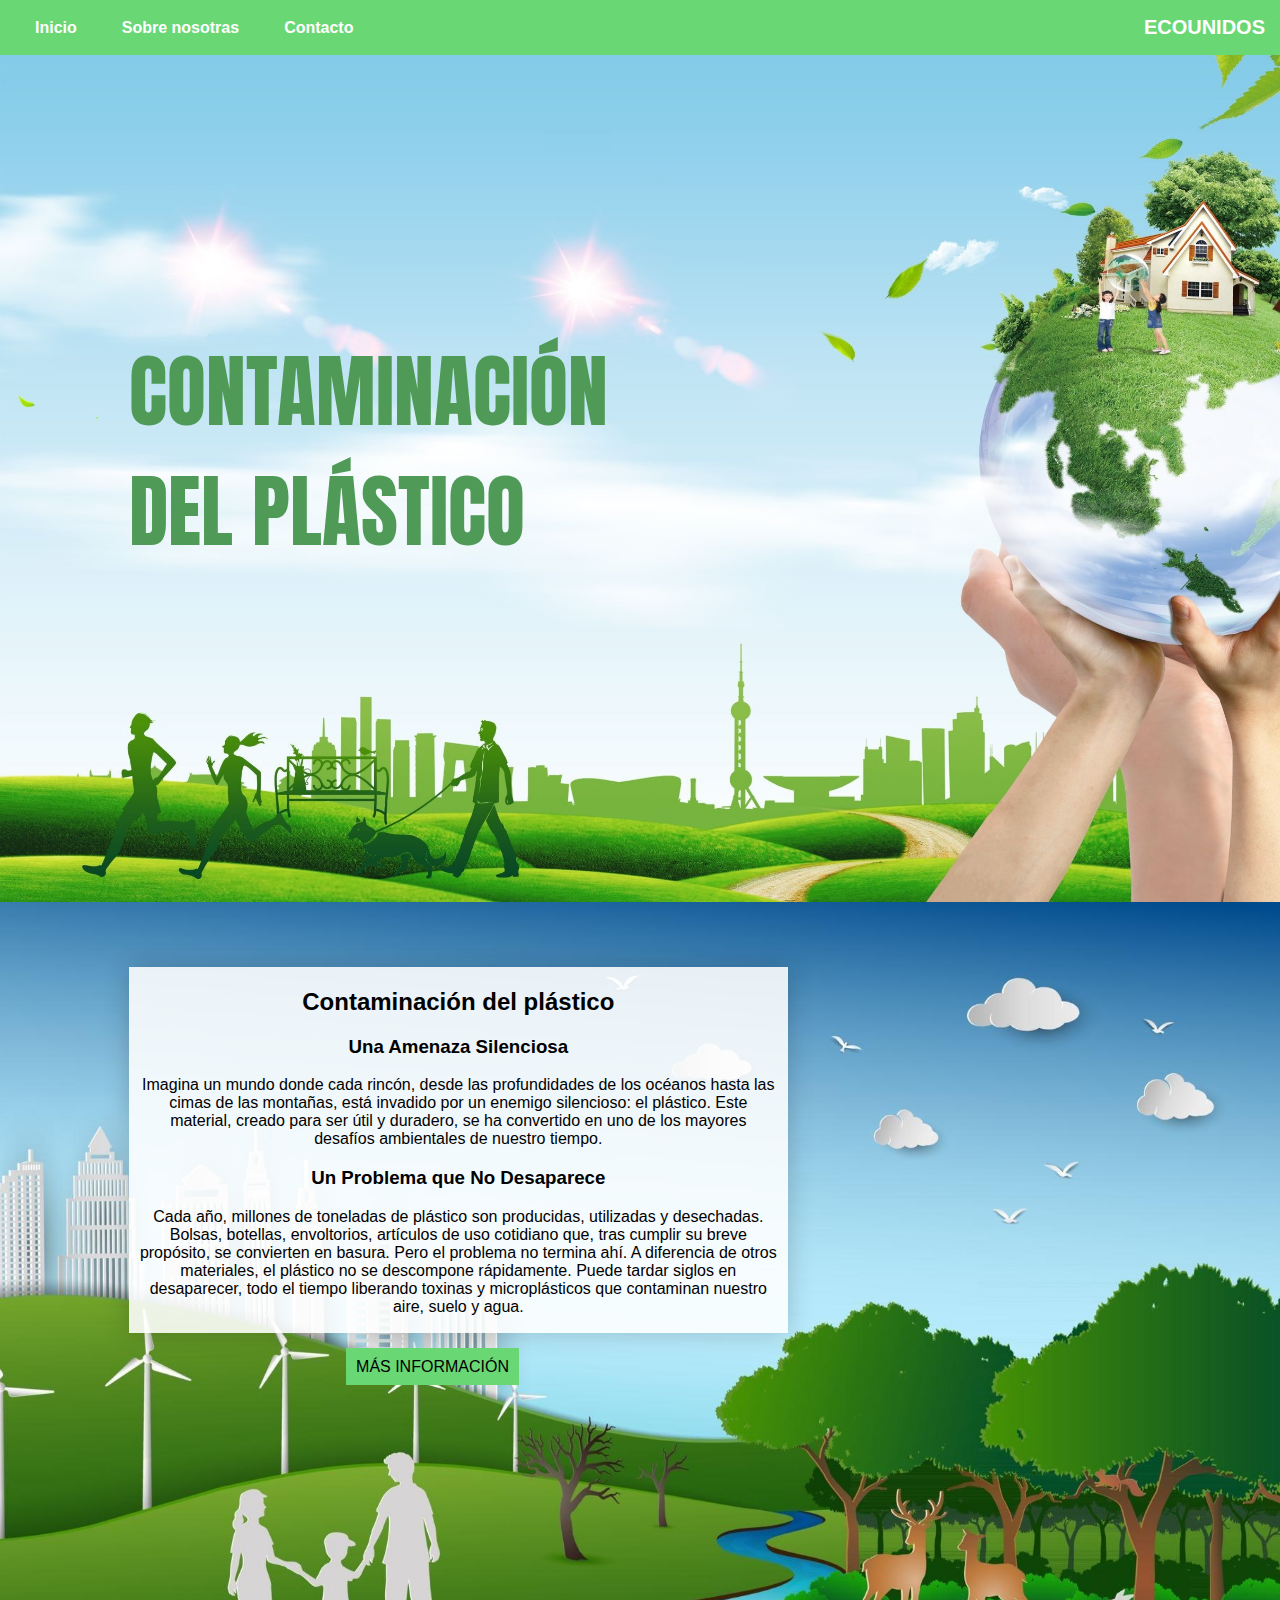
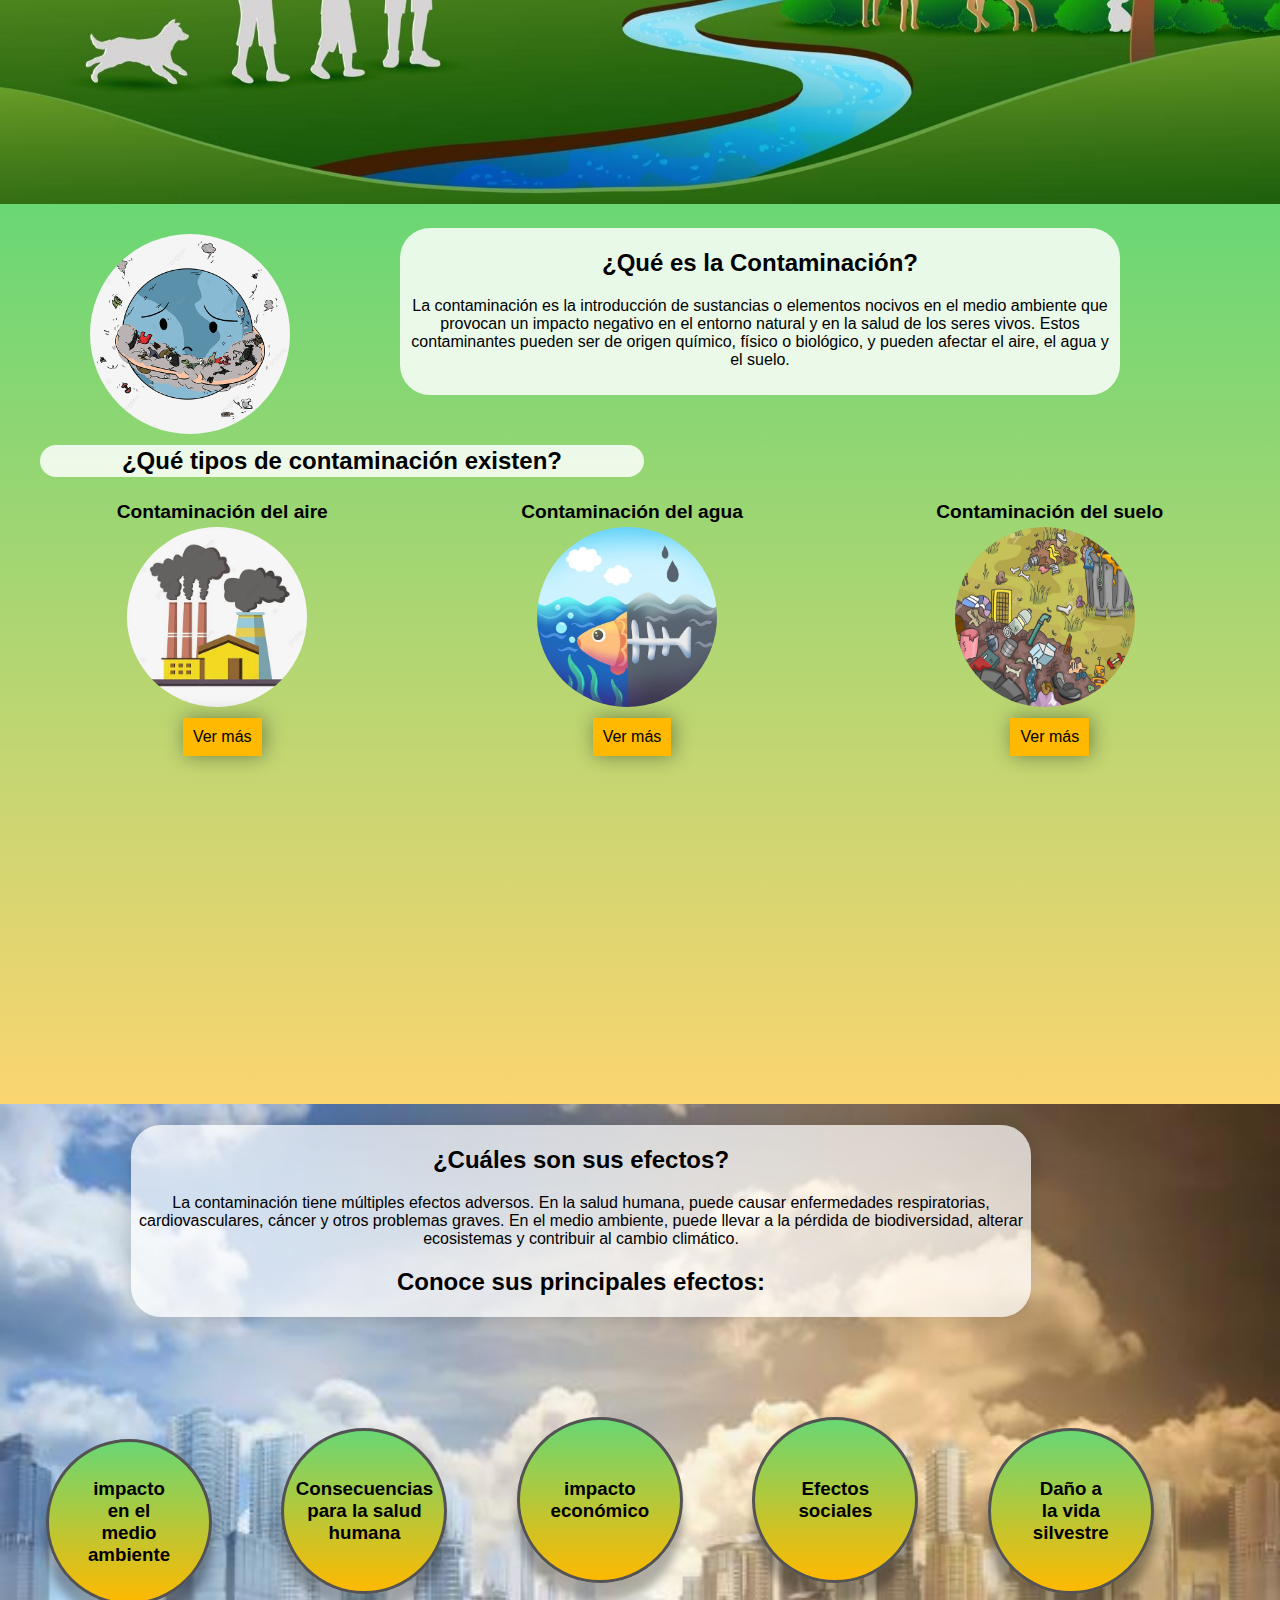
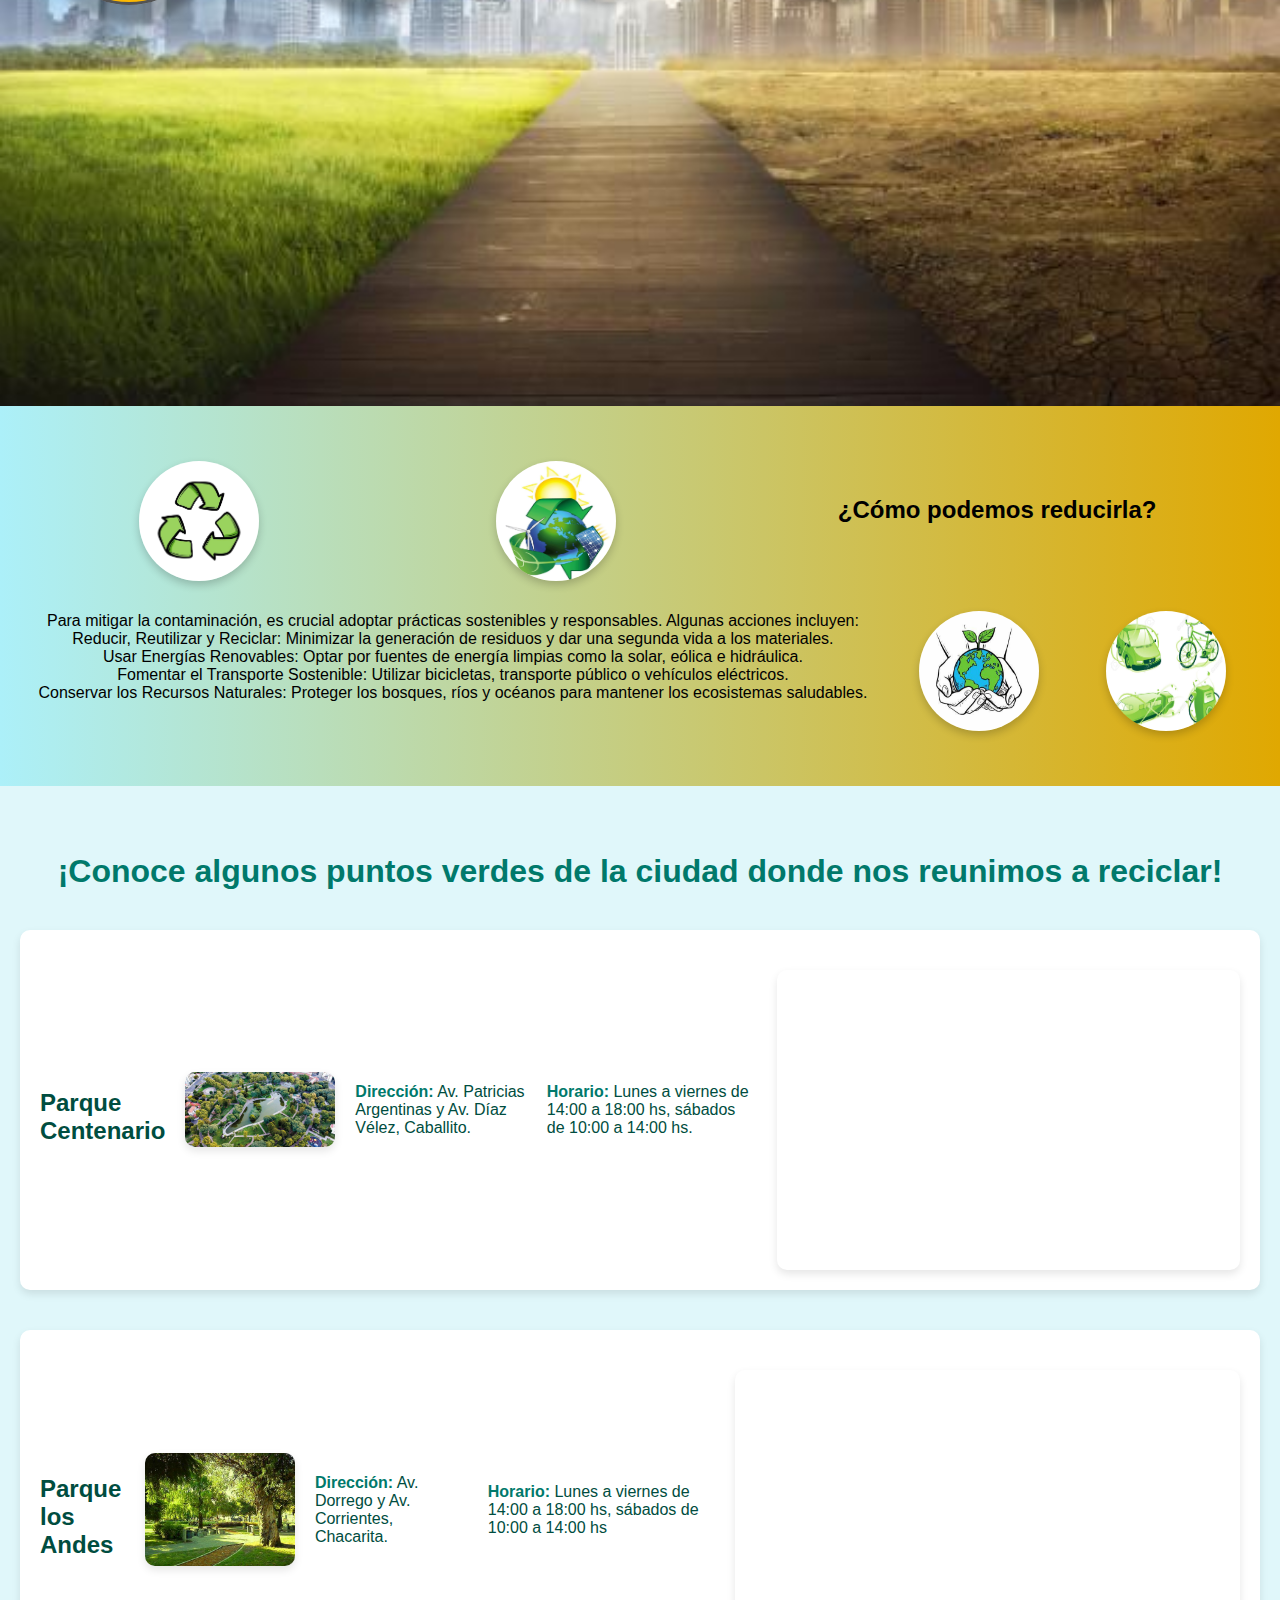
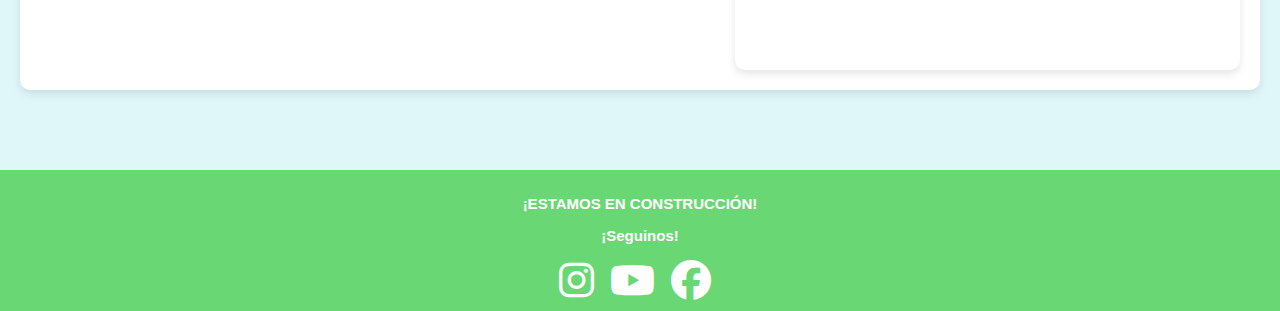
<file: index.html>
<!DOCTYPE html>
<html lang="en">
<head>
    <meta charset="UTF-8">
    <meta name="viewport" content="width=device-width, initial-scale=1.0">
    <title>EcoUnidos</title>
    <link rel="stylesheet" href="general.css">
    <link rel="stylesheet" href="index.css">
    <link href="fontawesome/fontawesome-free-6.6.0-web/css/all.css" rel="stylesheet">
    <link rel="preconnect" href="https://fonts.googleapis.com">
    <link rel="preconnect" href="https://fonts.gstatic.com" crossorigin>
    <link href="https://fonts.googleapis.com/css2?family=Anton&display=swap" rel="stylesheet">
    <link rel="icon" href="img/logo1.png">
</head>
<body>
    <header>
        <nav class="nav">
            <ul class="menu">
                <li><a href="index.html">Inicio</a></li>
                <li><a href="sobrenosotros.html">Sobre nosotras</a></li>
                <li><a href="contactanos.html">Contacto</a></li>
            </ul>
            <p>ECOUNIDOS</p>
        </nav>
    </header>
    <main>
        <div id="section0">
                <h1 >CONTAMINACIÓN <br>DEL PLÁSTICO</h1>
        </div>

        <div id="section1">
            <div id="container1">
                <h2>Contaminación del plástico</h2>
                <h3>Una Amenaza Silenciosa</h3>
                <p>Imagina un mundo donde cada rincón, desde las profundidades de los océanos hasta las cimas de las montañas, está invadido por un enemigo silencioso: el plástico. Este material, creado para ser útil y duradero, se ha convertido en uno de los mayores desafíos ambientales de nuestro tiempo.</p>
                <h3>Un Problema que No Desaparece</h3>
                <p>Cada año, millones de toneladas de plástico son producidas, utilizadas y desechadas. Bolsas, botellas, envoltorios, artículos de uso cotidiano que, tras cumplir su breve propósito, se convierten en basura. Pero el problema no termina ahí. A diferencia de otros materiales, el plástico no se descompone rápidamente. Puede tardar siglos en desaparecer, todo el tiempo liberando toxinas y microplásticos que contaminan nuestro aire, suelo y agua.</p>
            </div>
                <a href="masinformacion.html">MÁS INFORMACIÓN</a>
        </div>

        
        <section class="section2">
            <img src="img/MUNDO.jpg" alt="Imágen mundo" width="200" height="200">

            <div class="contaminacion">
                <h2>¿Qué es la Contaminación?</h2>
                <p>La contaminación es la introducción de sustancias o elementos nocivos en el medio ambiente que provocan un impacto negativo en el entorno natural y en la salud de los seres vivos. Estos contaminantes pueden ser de origen químico, físico o biológico, y pueden afectar el aire, el agua y el suelo.</p>
            </div>

            <h2 class="tipo">¿Qué tipos de contaminación existen?</h2>
            <div class="contenedor">

                <div class="globo">
                    <img src="img/aire.jpg" alt="Contaminación del aire" >
                    <h3>Contaminación del aire</h3>
                    <a href="aireCont.html">Ver más</a>
                </div>

                <div class="globo">
                    <img src="img/agua.jpg" alt="Contaminación del agua" >
                    <h3>Contaminación del agua</h3>
                    <a href="aguaCont.html">Ver más</a>
                </div>

                <div class="globo">
                    <img src="img/sueloo.jpg" alt="Contaminación del suelo" >
                    <h3>Contaminación del suelo</h3>
                    <a href="sueloCont.html">Ver más</a>
                </div>

            </div>
        </section>


        <section class="section3">
            <div class="sec3">
                <h2>¿Cuáles son sus efectos?</h2>
                <p>La contaminación tiene múltiples efectos adversos. En la salud humana, puede causar enfermedades respiratorias, cardiovasculares, cáncer y otros problemas graves. En el medio ambiente, puede llevar a la pérdida de biodiversidad, alterar ecosistemas y contribuir al cambio climático.</p>
                <h2>Conoce sus principales efectos:</h2>
            </div>

            <div>
                <div class="burbuja">
                    <a href="#">
                        <h3 class="textglo">impacto en el medio ambiente</h3>
                    </a>
                </div>
                <div class="burbuja">
                    <a href="#">
                        <h3 class="textglo">Consecuencias para la salud humana</h3>
                    </a>
                </div>
                <div class="burbuja">
                    <a href="#">
                        <h3 class="textglo">impacto económico</h3>
                    </a>
                </div>
                <div class="burbuja">
                    <a href="#">
                        <h3 class="textglo">Efectos sociales</h3>
                    </a>
                </div>
                <div class="burbuja">
                    <a href="#">
                        <h3 class="textglo">Daño a la vida silvestre</h3>
                    </a>
                </div>

            </div>
        </section>


        <section class="section4">
            <img src="img/reciclaje.jpg" alt="Reciclaje">
            <img src="img/energia renovable.jpg" alt="Energia renovable">
            <h2>¿Cómo podemos reducirla?</h2>
            <p>Para mitigar la contaminación, es crucial adoptar prácticas sostenibles y responsables. Algunas acciones incluyen:
                <br>Reducir, Reutilizar y Reciclar: Minimizar la generación de residuos y dar una segunda vida a los materiales.
                <br>Usar Energías Renovables: Optar por fuentes de energía limpias como la solar, eólica e hidráulica.
                <br>Fomentar el Transporte Sostenible: Utilizar bicicletas, transporte público o vehículos eléctricos.
                <br>Conservar los Recursos Naturales: Proteger los bosques, ríos y océanos para mantener los ecosistemas saludables.
            </p>
                <img src="img/recursosnaturales.jpg" alt="Recursos Naturales">
            <img src="img/trasporte sostenible.jpg" alt="Transporte sostenible">
        </section>


        <section class="section5">
            <h2>¡Conoce algunos puntos verdes de la ciudad donde nos reunimos a reciclar!</h2>
            <div>
                <h3>Parque Centenario</h3>
                <img src="img/parque-centenario-portada.jpg" alt="Plaza Centenario">
                <p><strong>Dirección:</strong> Av. Patricias Argentinas y Av. Díaz Vélez, Caballito.</p>
                <p><strong>Horario:</strong> Lunes a viernes de 14:00 a 18:00 hs, sábados de 10:00 a 14:00 hs.</p>
                <iframe 
                    src="https://www.google.com/maps/embed?pb=!1m18!1m12!1m3!1d3612.8993101340106!2d-58.43838501028043!3d-34.60639782948286!2m3!1f0!2f0!3f0!3m2!1i1024!2i768!4f13.1!3m3!1m2!1s0x95bcca688994eb61%3A0xd055df0a7dafa86e!2sParque%20Centenario!5e0!3m2!1ses-419!2sar!4v1720835364708!5m2!1ses-419!2sar" 
                    style="border:0;" 
                    allowfullscreen="" 
                    loading="lazy"></iframe>
            </div>
            <div>
                <h3>Parque los Andes</h3>
                <img src="img/Parque los andes.jpg" alt="Parque los Andes" >
                <p><strong>Dirección:</strong> Av. Dorrego y Av. Corrientes, Chacarita.</p>
                <p><strong>Horario:</strong> Lunes a viernes de 14:00 a 18:00 hs, sábados de 10:00 a 14:00 hs</p>
                <iframe src="https://www.google.com/maps/embed?pb=!1m14!1m12!1m3!1d4246.911346166241!2d-58.45032263816362!3d-34.5918563016439!2m3!1f0!2f0!3f0!3m2!1i1024!2i768!4f13.1!5e0!3m2!1ses-419!2sar!4v1720835910736!5m2!1ses-419!2sar" style="border:0;" allowfullscreen="" loading="lazy" referrerpolicy="no-referrer-when-downgrade"></iframe>
            </div>
        </section>

        <script src="efectosprin.js"></script>
    </main>
    <footer>
        <p>¡ESTAMOS EN CONSTRUCCIÓN!</p>
        <p>¡Seguinos!</p>
        <a href="https://www.instagram.com" target="_blank">
            <i class="fa-brands fa-instagram"></i>
        </a>
        <a href="https://www.youtube.com" target="_blank">
            <i class="fa-brands fa-youtube"></i>
        </a>
        <a href="https://www.facebook.com" target="_blank">
            <i class="fa-brands fa-facebook"></i>
        </a>
    </footer>
    
</body>
</html>
</file>
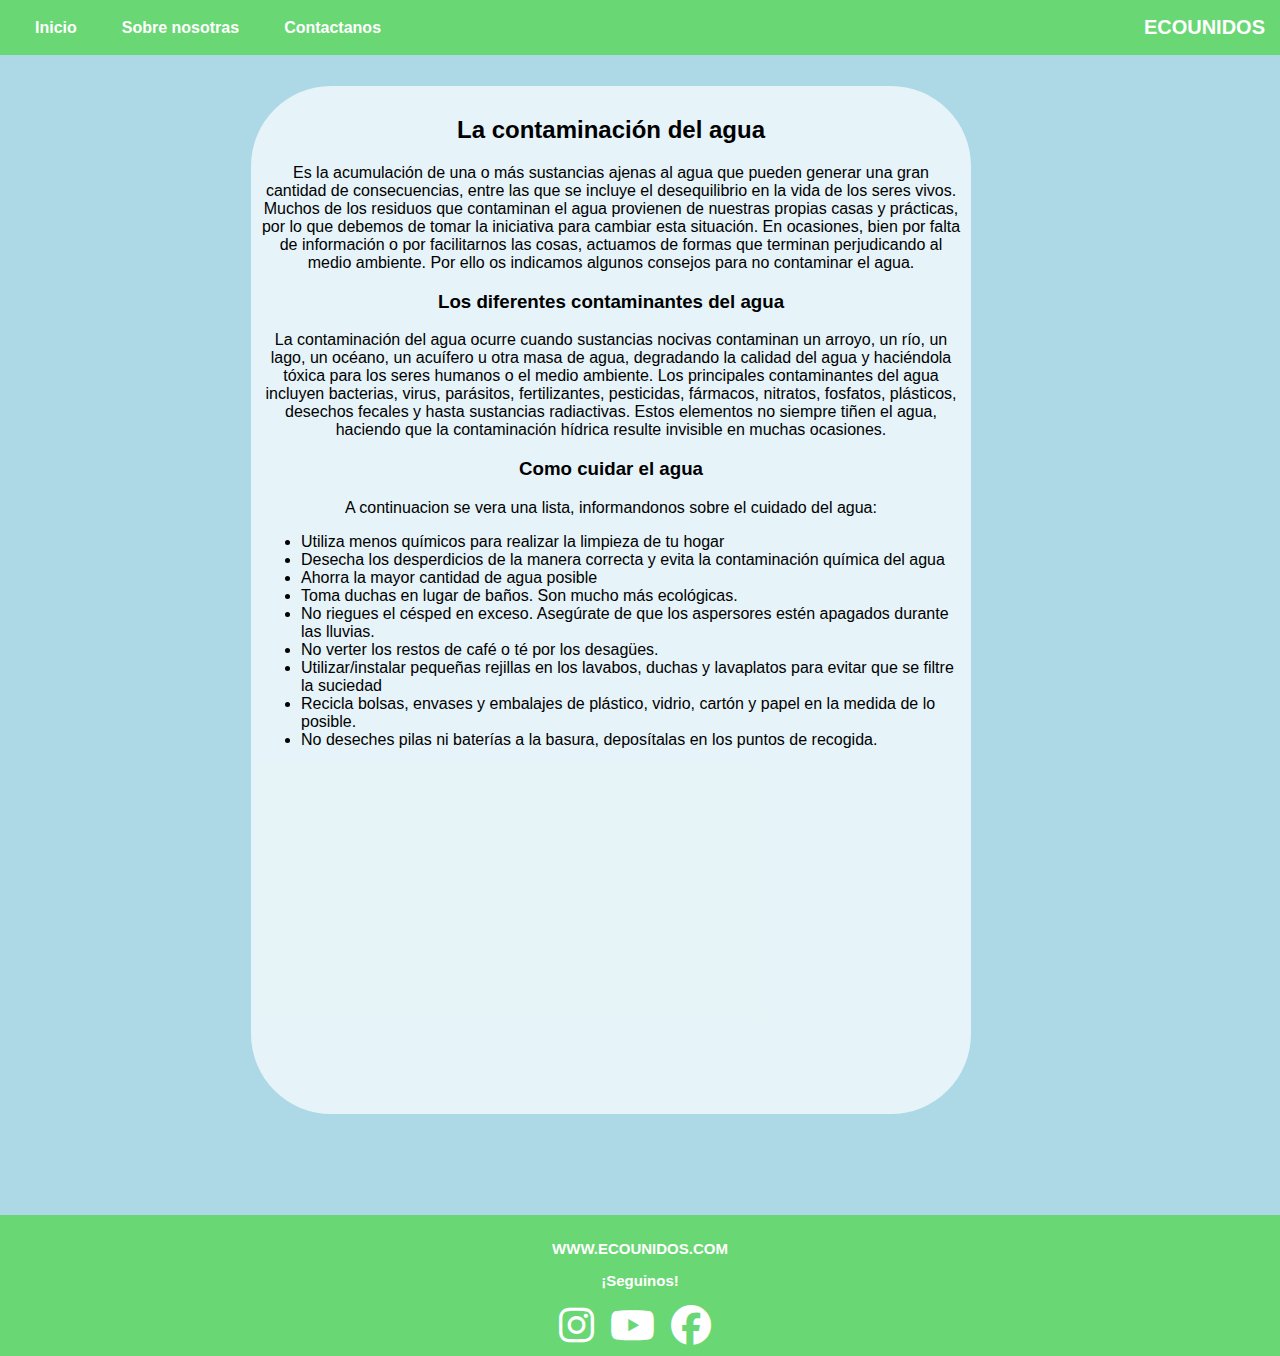
<file: aguaCont.html>
<!DOCTYPE html>
<html lang="en">
<head>
    <meta charset="UTF-8">
    <title>EcoUnidos-Información del Aire</title>
    <link rel="stylesheet" href="general.css">
    <link rel="stylesheet" href="agua.css">
    <link href="fontawesome/fontawesome-free-6.6.0-web/css/all.css" rel="stylesheet">
    <link rel="preconnect" href="https://fonts.googleapis.com">
    <link rel="preconnect" href="https://fonts.gstatic.com" crossorigin>
    <link href="https://fonts.googleapis.com/css2?family=Anton&display=swap" rel="stylesheet">
    <link rel="icon" href="img/logo1.png">
    <mega tag viewport></mega>
</head>
<body>
    <header>
        <nav class="nav">
            <ul class="menu">
                <li><a href="index.html">Inicio</a></li>
                <li><a href="sobrenosotros.html">Sobre nosotras</a></li>
                <li><a href="contactanos.html">Contactanos</a></li>
            </ul>
            <p>ECOUNIDOS</p>
        </nav>
    </header>
    <main>

        <section class="section1">
            <div class="texto1">
                <h2>La contaminación del agua</h2>
                <p>Es la acumulación de una o más sustancias ajenas al agua que pueden generar una gran cantidad de consecuencias, entre las que se incluye el desequilibrio en la vida de los seres vivos.
                    Muchos de los residuos que contaminan el agua provienen de nuestras propias casas y prácticas, por lo que debemos de tomar la iniciativa para cambiar esta situación.
                    En ocasiones, bien por falta de información o por facilitarnos las cosas, actuamos de formas que terminan perjudicando al medio ambiente. Por ello os indicamos algunos consejos para no contaminar el agua.                </p>
                <h3>Los diferentes contaminantes del agua</h3>
                <p>La contaminación del agua ocurre cuando sustancias nocivas contaminan un arroyo, un río, un lago, un océano, un acuífero u otra masa de agua, degradando la calidad del agua y haciéndola tóxica para los seres humanos o el medio ambiente.
                    Los principales contaminantes del agua incluyen bacterias, virus, parásitos, fertilizantes, pesticidas, fármacos, nitratos, fosfatos, plásticos, desechos fecales y hasta sustancias radiactivas. Estos elementos no siempre tiñen el agua, haciendo que la contaminación hídrica resulte invisible en muchas ocasiones.</p>           
                <h3>Como cuidar el agua</h3>
                <p>A continuacion se vera una lista, informandonos sobre el cuidado del agua: </p>
            <ul class="lista">
                <li>Utiliza menos químicos para realizar la limpieza de tu hogar</li>
                <li>Desecha los desperdicios de la manera correcta y evita la contaminación química del agua</li>
                <li>Ahorra la mayor cantidad de agua posible</li>
                <li>Toma duchas en lugar de baños. Son mucho más ecológicas.</li>
                <li>No riegues el césped en exceso. Asegúrate de que los aspersores estén apagados durante las lluvias.</li>
                <li>No verter los restos de café o té por los desagües.</li>
                <li>Utilizar/instalar pequeñas rejillas en los lavabos, duchas y lavaplatos para evitar que se filtre la suciedad</li>
                <li>Recicla bolsas, envases y embalajes de plástico, vidrio, cartón y papel en la medida de lo posible.</li>
                <li>No deseches pilas ni baterías a la basura, deposítalas en los puntos de recogida.</li>
            </ul>
                <a href="video del agua"> <iframe width="560" height="315" src="https://www.youtube.com/embed/r3cH7KYhgq8?si=ylHXwDFe6WXITSTs" title="YouTube video player" frameborder="0" allow="accelerometer; autoplay; clipboard-write; encrypted-media; gyroscope; picture-in-picture; web-share" referrerpolicy="strict-origin-when-cross-origin" allowfullscreen></iframe></a>
            </div>
        </section>
        <footer>
            <p>WWW.ECOUNIDOS.COM</p>
            <p>¡Seguinos!</p>
            <a href="https://www.instagram.com" target="_blank">
                <i class="fa-brands fa-instagram"></i>
            </a>
            <a href="https://www.youtube.com" target="_blank">
                <i class="fa-brands fa-youtube"></i>
            </a>
            <a href="https://www.facebook.com" target="_blank">
                <i class="fa-brands fa-facebook"></i>
            </a>
        </footer>
    </main>
</body>
</html>
</file>
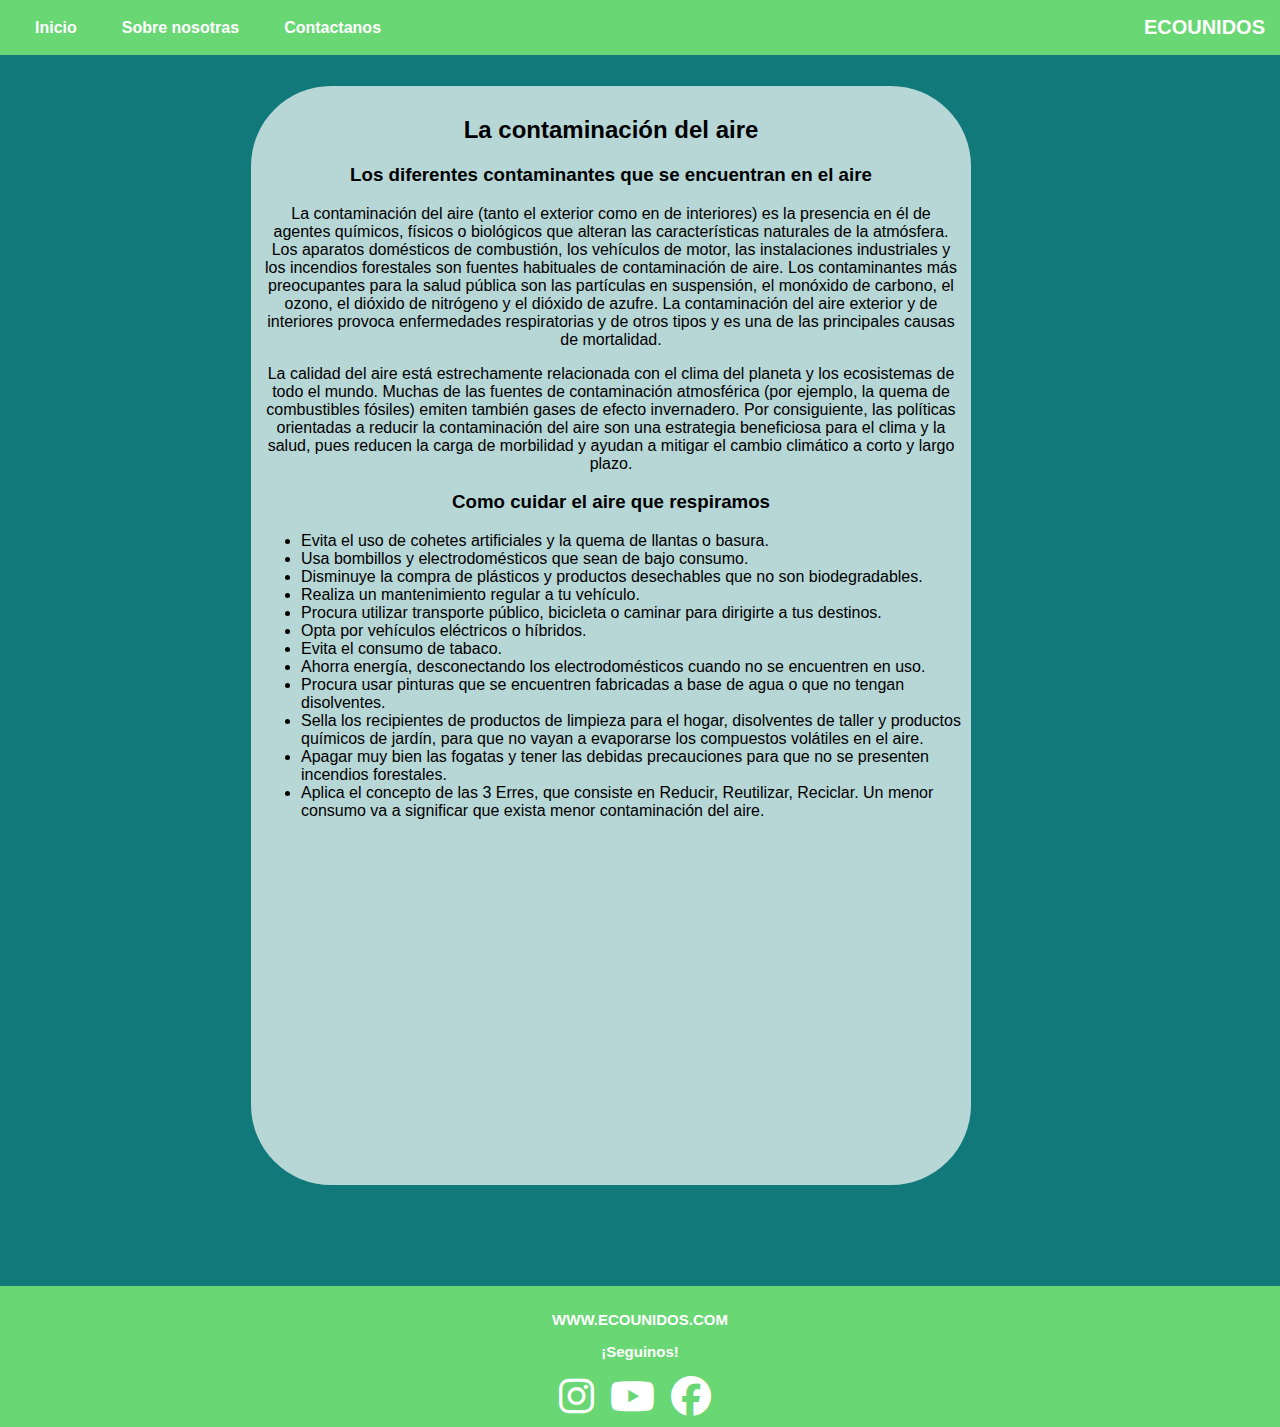
<file: aireCont.html>
<!DOCTYPE html>
<html lang="en">
<head>
    <meta charset="UTF-8">
    <title>EcoUnidos-Información del Aire</title>
    <link rel="stylesheet" href="general.css">
    <link rel="stylesheet" href="aire.css">
    <link href="fontawesome/fontawesome-free-6.6.0-web/css/all.css" rel="stylesheet">
    <link rel="preconnect" href="https://fonts.googleapis.com">
    <link rel="preconnect" href="https://fonts.gstatic.com" crossorigin>
    <link href="https://fonts.googleapis.com/css2?family=Anton&display=swap" rel="stylesheet">
    <link rel="icon" href="img/logo1.png">
    <mega tag viewport></mega>
</head>
<body>
    <header>
        <nav class="nav">
            <ul class="menu">
                <li><a href="index.html">Inicio</a></li>
                <li><a href="sobrenosotros.html">Sobre nosotras</a></li>
                <li><a href="contactanos.html">Contactanos</a></li>
            </ul>
            <p>ECOUNIDOS</p>
        </nav>
    </header>
    <main>

        <section class="section1">
            <div class="texto1">
                <h2>La contaminación del aire</h2>
                <h3>Los diferentes contaminantes que se encuentran en el aire</h3>
                <p>La contaminación del aire (tanto el exterior como en de interiores) es la presencia en él de agentes químicos, físicos o biológicos que alteran las características naturales de la atmósfera.
                Los aparatos domésticos de combustión, los vehículos de motor, las instalaciones industriales y los incendios forestales son fuentes habituales de contaminación de aire. Los contaminantes más preocupantes para la salud pública son las partículas en suspensión, el monóxido de carbono, el ozono, el dióxido de nitrógeno y el dióxido de azufre. La contaminación del aire exterior y de interiores provoca enfermedades respiratorias y de otros tipos y es una de las principales causas de mortalidad.</p>           
                La calidad del aire está estrechamente relacionada con el clima del planeta y los ecosistemas de todo el mundo. Muchas de las fuentes de contaminación atmosférica (por ejemplo, la quema de combustibles fósiles) emiten también gases de efecto invernadero. Por consiguiente, las políticas orientadas a reducir la contaminación del aire son una estrategia beneficiosa para el clima y la salud, pues reducen la carga de morbilidad y ayudan a mitigar el cambio climático a corto y largo plazo.
                <h3>Como cuidar el aire que respiramos</h3>
            <ul class="lista">
                <li>Evita el uso de cohetes artificiales y la quema de llantas o basura.
                <li>Usa bombillos y electrodomésticos que sean de bajo consumo.
                <li>Disminuye la compra de plásticos y productos desechables que no son biodegradables.
                <li>Realiza un mantenimiento regular a tu vehículo.
                <li>Procura utilizar transporte público, bicicleta o caminar para dirigirte a tus destinos.
                <li>Opta por vehículos eléctricos o híbridos.
                <li>Evita el consumo de tabaco.
                <li>Ahorra energía, desconectando los electrodomésticos cuando no se encuentren en uso.
                <li>Procura usar pinturas que se encuentren fabricadas a base de agua o que no tengan disolventes.
                <li>Sella los recipientes de productos de limpieza para el hogar, disolventes de taller y productos químicos de jardín, para que no vayan a evaporarse los compuestos volátiles en el aire.
                <li>Apagar muy bien las fogatas y tener las debidas precauciones para que no se presenten incendios forestales.
                <li>Aplica el concepto de las 3 Erres, que consiste en Reducir, Reutilizar, Reciclar. Un menor consumo va a significar que exista menor contaminación del aire.
            </ul>
                <a href="video del aire"><iframe width="560" height="315" src="https://www.youtube.com/embed/nOvwIL6vWOM?si=yHNLJB0ztzAMHgWo" title="YouTube video player" frameborder="0" allow="accelerometer; autoplay; clipboard-write; encrypted-media; gyroscope; picture-in-picture; web-share" referrerpolicy="strict-origin-when-cross-origin" allowfullscreen></iframe></a>
            </div>
        </section>
        <footer>
            <p>WWW.ECOUNIDOS.COM</p>
            <p>¡Seguinos!</p>
            <a href="https://www.instagram.com" target="_blank">
                <i class="fa-brands fa-instagram"></i>
            </a>
            <a href="https://www.youtube.com" target="_blank">
                <i class="fa-brands fa-youtube"></i>
            </a>
            <a href="https://www.facebook.com" target="_blank">
                <i class="fa-brands fa-facebook"></i>
            </a>
        </footer>
    </main>
</body>
</html>
</file>
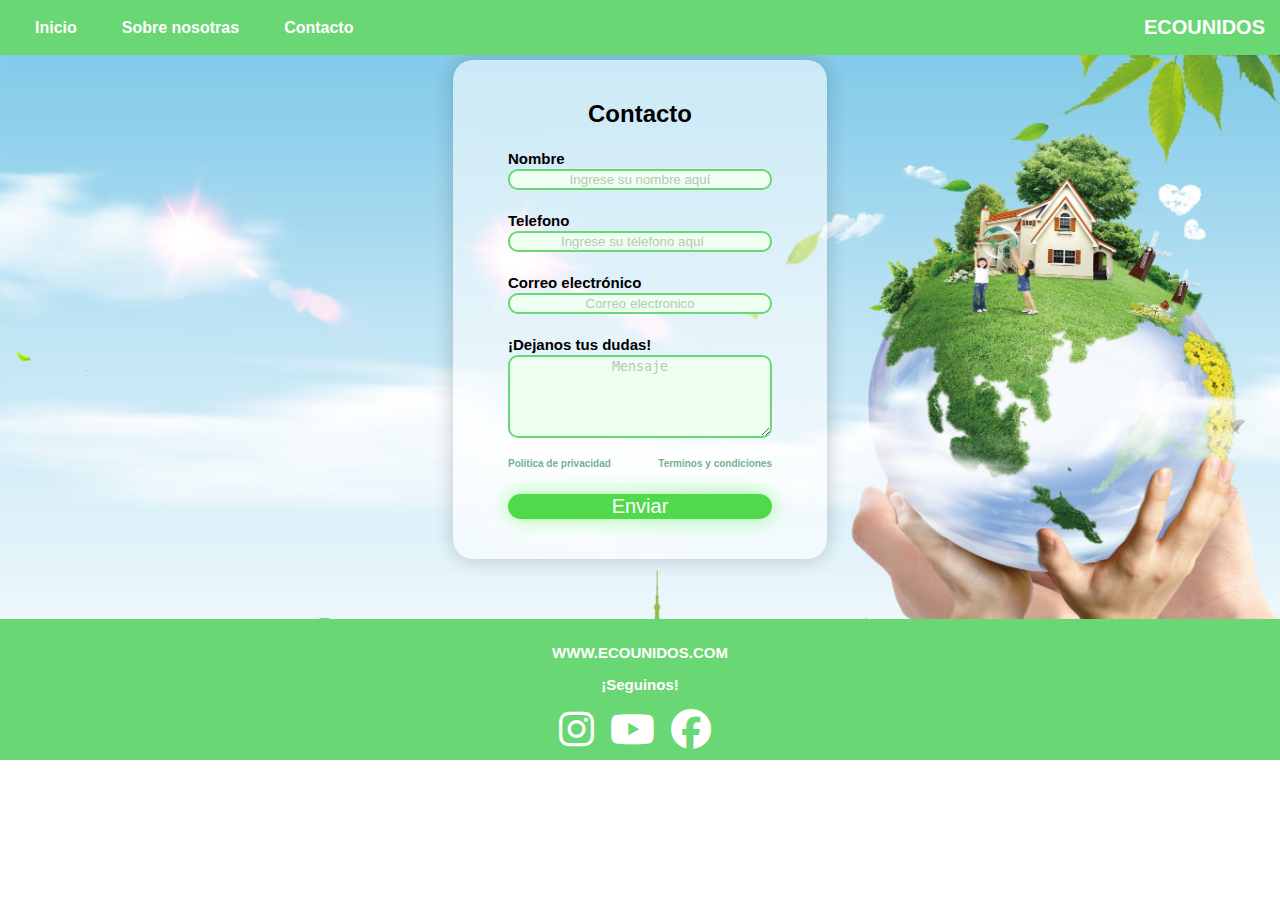
<file: contactanos.html>
<!DOCTYPE html>
<html lang="en">
<head>
    <meta charset="UTF-8">
    <meta name="viewport" content="width=device-width, initial-scale=1.0">
    <title>EcoUnidos-Contacto</title>
    <link rel="stylesheet" href="general.css">
    <link rel="stylesheet" href="contacto.css">
    <link href="fontawesome/fontawesome-free-6.6.0-web/css/all.css" rel="stylesheet">
    <link rel="icon" href="img/logo1.png">
</head>
<body>

    <header>

        <nav class="nav">
            <ul class="menu">
                <li><a href="index.html">Inicio</a></li>
                <li><a href="sobrenosotros.html">Sobre nosotras</a></li>
                <li><a href="contactanos.html">Contacto</a></li>
            </ul>
            <p>ECOUNIDOS</p>
        </nav>

    </header>


    <main>
        <section class="section">
            <form action="" method="post" id="form">
                <h2>Contacto</h2>
                <div class="input-group">
                    <label form="name">Nombre</label>
                    <input type="text" name="name" id="name" placeholder="Ingrese su nombre aquí">
        
                    <label form="phone">Telefono</label>
                    <input type="number" name="phone" id="phone" placeholder="Ingrese su télefono aquí">
        
                    <label form="email">Correo electrónico</label>
                    <input type="email" name="email" id="email" placeholder="Correo electronico">
        
                    <label form="mensaje">¡Dejanos tus dudas!</label>
                    <textarea name="mensaje" id="mensaje" cols="30" rows="5" placeholder="Mensaje"></textarea>
        
                    <div class="form-text">
                        <a href="#">Politica de privacidad</a>
                        <a href="#">Terminos y condiciones</a>
                    </div>
        
                    <input class="btn" type="submit" value="Enviar">
                    
                </div>
            </form>
        </section>

        <script src="formulario.js"></script>
    </main>
    <footer>
        <p>WWW.ECOUNIDOS.COM</p>
        <p>¡Seguinos!</p>
        <a href="https://www.instagram.com" target="_blank">
            <i class="fa-brands fa-instagram"></i>
        </a>
        <a href="https://www.youtube.com" target="_blank">
            <i class="fa-brands fa-youtube"></i>
        </a>
        <a href="https://www.facebook.com" target="_blank">
            <i class="fa-brands fa-facebook"></i>
        </a>
    </footer>

</body>
</html>
</file>
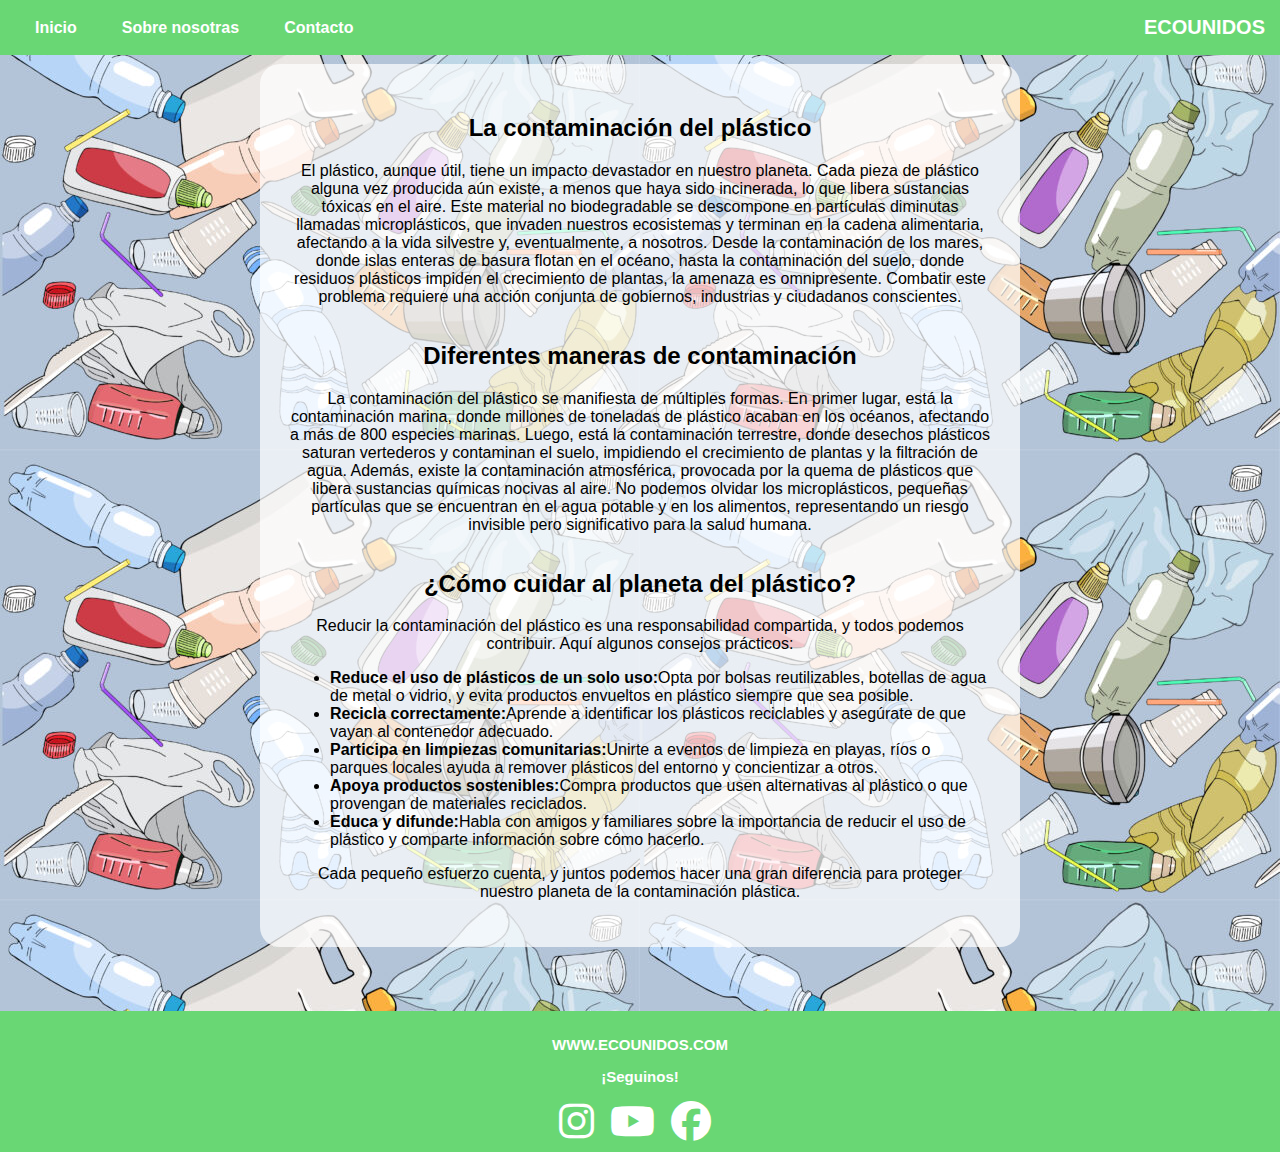
<file: masinformacion.html>
<!DOCTYPE html>
<html lang="en">
    <head>
        <meta charset="UTF-8">
        <meta name="viewport" content="width=device-width, initial-scale=1.0">
        <title>EcoUnidos</title>
        <link rel="stylesheet" href="general.css">
        <link rel="stylesheet" href="masinformacion.css">
        <link href="fontawesome/fontawesome-free-6.6.0-web/css/all.css" rel="stylesheet">
        <link rel="preconnect" href="https://fonts.googleapis.com">
        <link rel="preconnect" href="https://fonts.gstatic.com" crossorigin>
        <link href="https://fonts.googleapis.com/css2?family=Anton&display=swap" rel="stylesheet">
        <link rel="icon" href="img/logo1.png">
    </head>
<body>
    <header>
        <nav class="nav">
            <ul class="menu">
                <li><a href="index.html">Inicio</a></li>
                <li><a href="sobrenosotros.html">Sobre nosotras</a></li>
                <li><a href="contactanos.html">Contacto</a></li>
            </ul>
            <p>ECOUNIDOS</p>
        </nav>
    </header>
    <main>
        <div id="caja">
            <div>
                <h2 class="titulo">La contaminación del plástico</h2>
                <p class="parrafo">
                    El plástico, aunque útil, tiene un impacto devastador en nuestro planeta. Cada pieza de plástico alguna vez producida aún existe, a menos que haya sido incinerada, lo que libera sustancias tóxicas en el aire. Este material no biodegradable se descompone en partículas diminutas llamadas microplásticos, que invaden nuestros ecosistemas y terminan en la cadena alimentaria, afectando a la vida silvestre y, eventualmente, a nosotros. Desde la contaminación de los mares, donde islas enteras de basura flotan en el océano, hasta la contaminación del suelo, donde residuos plásticos impiden el crecimiento de plantas, la amenaza es omnipresente. Combatir este problema requiere una acción conjunta de gobiernos, industrias y ciudadanos conscientes.
                </p>
            </div>
            <div>
                <h2 class="titulo">Diferentes maneras de contaminación</h2>
                <p class="parrafo">La contaminación del plástico se manifiesta de múltiples formas. En primer lugar, está la contaminación marina, donde millones de toneladas de plástico acaban en los océanos, afectando a más de 800 especies marinas. Luego, está la contaminación terrestre, donde desechos plásticos saturan vertederos y contaminan el suelo, impidiendo el crecimiento de plantas y la filtración de agua. Además, existe la contaminación atmosférica, provocada por la quema de plásticos que libera sustancias químicas nocivas al aire. No podemos olvidar los microplásticos, pequeñas partículas que se encuentran en el agua potable y en los alimentos, representando un riesgo invisible pero significativo para la salud humana.</p>
            </div>
            <div>
                <h2 class="titulo">¿Cómo cuidar al planeta del plástico?</h2>
                <p class="parrafo">Reducir la contaminación del plástico es una responsabilidad compartida, y todos podemos contribuir. Aquí algunos consejos prácticos:</p>
                <ul class="list">
                    <li><b>Reduce el uso de plásticos de un solo uso:</b>Opta por bolsas reutilizables, botellas de agua de metal o vidrio, y evita productos envueltos en plástico siempre que sea posible.</li>
                    <li><b>Recicla correctamente:</b>Aprende a identificar los plásticos reciclables y asegúrate de que vayan al contenedor adecuado.</li>
                    <li><b>Participa en limpiezas comunitarias:</b>Unirte a eventos de limpieza en playas, ríos o parques locales ayuda a remover plásticos del entorno y concientizar a otros.</li>
                    <li><b>Apoya productos sostenibles:</b>Compra productos que usen alternativas al plástico o que provengan de materiales reciclados.</li>
                    <li><b>Educa y difunde:</b>Habla con amigos y familiares sobre la importancia de reducir el uso de plástico y comparte información sobre cómo hacerlo.</li>
                </ul>
                <p class="parrafo">Cada pequeño esfuerzo cuenta, y juntos podemos hacer una gran diferencia para proteger nuestro planeta de la contaminación plástica.</p>
            </div>

        </div>
    </main>
    <footer>
        <p>WWW.ECOUNIDOS.COM</p>
        <p>¡Seguinos!</p>
        <a href="https://www.instagram.com" target="_blank">
            <i class="fa-brands fa-instagram"></i>
        </a>
        <a href="https://www.youtube.com" target="_blank">
            <i class="fa-brands fa-youtube"></i>
        </a>
        <a href="https://www.facebook.com" target="_blank">
            <i class="fa-brands fa-facebook"></i>
        </a>
    </footer>
    
</body>
</html>
</file>
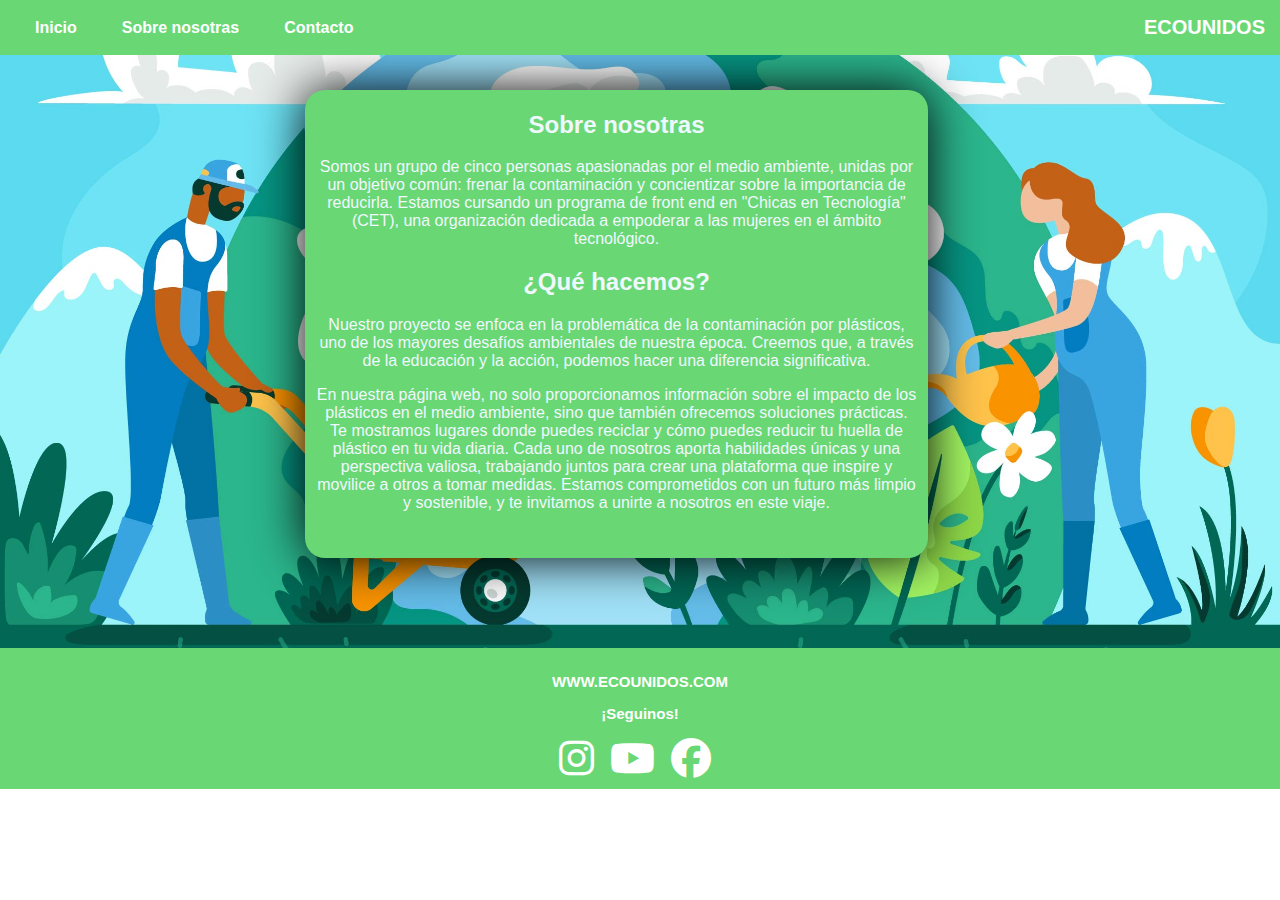
<file: sobrenosotros.html>
<!DOCTYPE html>
<html lang="en">
<head>
    <meta charset="UTF-8">
    <meta name="viewport" content="width=device-width, initial-scale=1.0">
    <title>EcoUnidos-Sobre nosotras</title>
    <link rel="stylesheet" href="general.css">
    <link rel="stylesheet" href="sobrenosotros.css">
    <link href="fontawesome/fontawesome-free-6.6.0-web/css/all.css" rel="stylesheet">
    <link rel="icon" href="img/logo1.png">
</head>
<body>
    <header>
        <nav class="nav">
            <ul class="menu">
                <li><a href="index.html">Inicio</a></li>
                <li><a href="sobrenosotros.html">Sobre nosotras</a></li>
                <li><a href="contactanos.html">Contacto</a></li>
            </ul>
            <p>ECOUNIDOS</p>
        </nav>
    </header>
    <main>

        <section class="section1">
            <div class="texto1">
                <h2>Sobre nosotras</h2>
                <p>Somos un grupo de cinco personas apasionadas por el medio ambiente, unidas por un objetivo común: frenar la contaminación y concientizar sobre la importancia de reducirla. Estamos cursando un programa de front end en "Chicas en Tecnología" (CET), una organización dedicada a empoderar a las mujeres en el ámbito tecnológico.</p>
                <h2>¿Qué hacemos?</h2>
                <p>Nuestro proyecto se enfoca en la problemática de la contaminación por plásticos, uno de los mayores desafíos ambientales de nuestra época. Creemos que, a través de la educación y la acción, podemos hacer una diferencia significativa.</p>
                <p>En nuestra página web, no solo proporcionamos información sobre el impacto de los plásticos en el medio ambiente, sino que también ofrecemos soluciones prácticas. Te mostramos lugares donde puedes reciclar y cómo puedes reducir tu huella de plástico en tu vida diaria.
                Cada uno de nosotros aporta habilidades únicas y una perspectiva valiosa, trabajando juntos para crear una plataforma que inspire y movilice a otros a tomar medidas. Estamos comprometidos con un futuro más limpio y sostenible, y te invitamos a unirte a nosotros en este viaje.</p>
            </div>
        </section>


    </main>
    <footer>
        <p>WWW.ECOUNIDOS.COM</p>
        <p>¡Seguinos!</p>
        <a href="https://www.instagram.com" target="_blank">
            <i class="fa-brands fa-instagram"></i>
        </a>
        <a href="https://www.youtube.com" target="_blank">
            <i class="fa-brands fa-youtube"></i>
        </a>
        <a href="https://www.facebook.com" target="_blank">
            <i class="fa-brands fa-facebook"></i>
        </a>
    </footer>
</body>
</html>
</file>
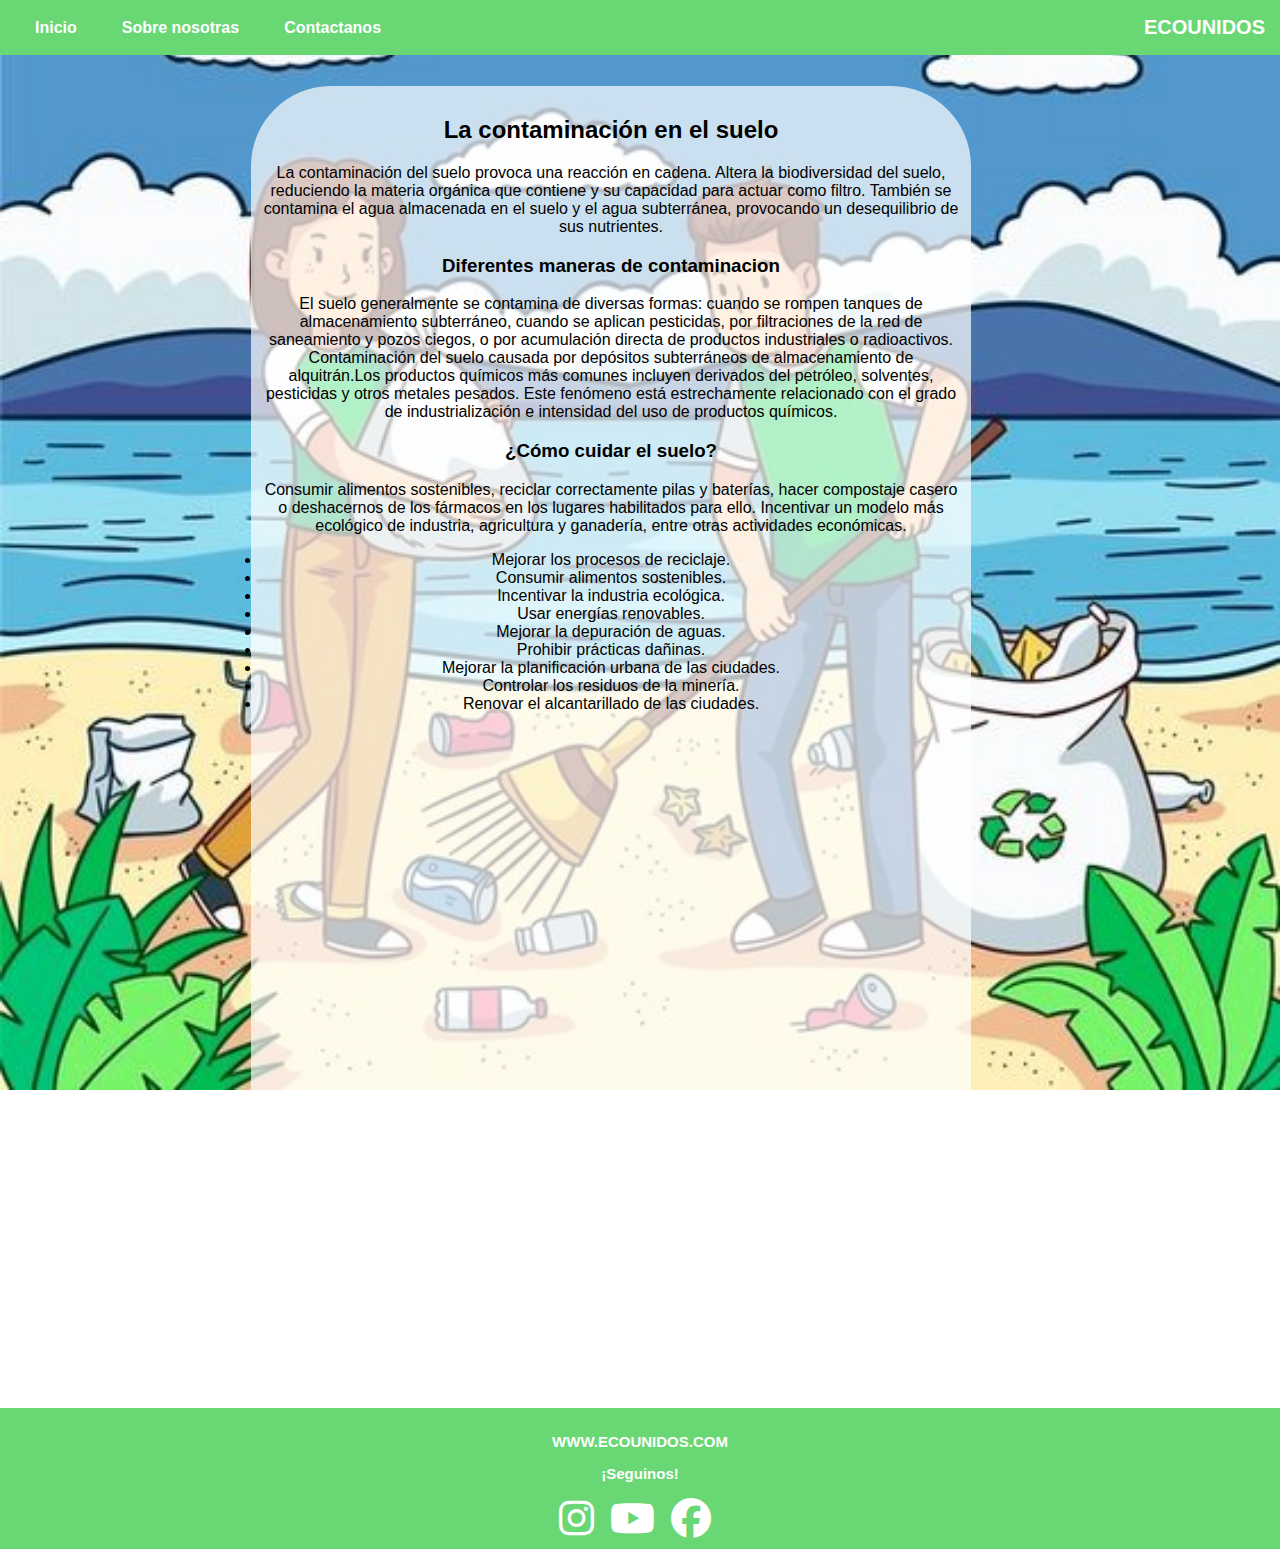
<file: sueloCont.html>
<!DOCTYPE html>
<html lang="en">
<head>
    <meta charset="UTF-8">
    <meta name="viewport" content="width=device-width, initial-scale=1.0">
    <title>EcoUnidos-Información del Suelo</title>
    <link rel="stylesheet" href="general.css">
    <link rel="stylesheet" href="suelo.css">
    <link href="fontawesome/fontawesome-free-6.6.0-web/css/all.css" rel="stylesheet">
    <link rel="icon" href="img/logo1.png">
</head>
<body>
    <header>
        <nav class="nav">
            <ul class="menu">
                <li><a href="index.html">Inicio</a></li>
                <li><a href="sobrenosotros.html">Sobre nosotras</a></li>
                <li><a href="contactanos.html">Contactanos</a></li>
            </ul>
            <p>ECOUNIDOS</p>
        </nav>
    </header>
    <main>

        <section class="section1">
            <div class="texto1">
                <h2>La contaminación en el suelo</h2>
                <p>La contaminación del suelo provoca una reacción en cadena. Altera la biodiversidad del suelo, reduciendo la materia orgánica que contiene y su capacidad para actuar como filtro. También se contamina el agua almacenada en el suelo y el agua subterránea, provocando un desequilibrio de sus nutrientes.
                <h3>Diferentes maneras de contaminacion</h3>
                <p>El suelo generalmente se contamina de diversas formas: cuando se rompen tanques de almacenamiento subterráneo, cuando se aplican pesticidas, por filtraciones de la red de saneamiento y pozos ciegos, o por acumulación directa de productos industriales o radioactivos.
                Contaminación del suelo causada por depósitos subterráneos de almacenamiento de alquitrán.Los productos químicos más comunes incluyen derivados del petróleo, solventes, pesticidas y otros metales pesados. Este fenómeno está estrechamente relacionado con el grado de industrialización e intensidad del uso de productos químicos.</p>           
                <h3>¿Cómo cuidar el suelo?</h3>
                <p>Consumir alimentos sostenibles, reciclar correctamente pilas y baterías, hacer compostaje casero o deshacernos de los fármacos en los lugares habilitados para ello. Incentivar un modelo más ecológico de industria, agricultura y ganadería, entre otras actividades económicas.</p>
                <li>Mejorar los procesos de reciclaje.</li>
                <li>Consumir alimentos sostenibles.</li>
                <li>Incentivar la industria ecológica.</li>
                <li>Usar energías renovables.</li>
                <li>Mejorar la depuración de aguas.</li>
                <li>Prohibir prácticas dañinas.</li>
                <li>Mejorar la planificación urbana de las ciudades.</li>
                <li>Controlar los residuos de la minería.</li>
                <li>Renovar el alcantarillado de las ciudades.</li>
                <iframe width="315" height="560" src="https://www.youtube.com/embed/JEGZistT86c" title="7 cosas que puedes hacer para detener la contaminación del suelo..." frameborder="0" allow="accelerometer; autoplay; clipboard-write; encrypted-media; gyroscope; picture-in-picture; web-share" referrerpolicy="strict-origin-when-cross-origin" allowfullscreen></iframe>
            </div>
        </section>
    </main>
    <footer>
        <p>WWW.ECOUNIDOS.COM</p>
        <p>¡Seguinos!</p>
        <a href="https://www.instagram.com" target="_blank">
            <i class="fa-brands fa-instagram"></i>
        </a>
        <a href="https://www.youtube.com" target="_blank">
            <i class="fa-brands fa-youtube"></i>
        </a>
        <a href="https://www.facebook.com" target="_blank">
            <i class="fa-brands fa-facebook"></i>
        </a>
    </footer>
</body>
</html>
</file>
<file: general.css>
body{
    margin: 0;
    padding: 0;
    font-family: "Poppins", sans-serif;
    font-weight: 400;
    font-style: normal;
}

header {
    background-color: #69D774; 
    padding: 16px 10px;
    position: fixed;
    top: 0%;
    width: 100%;

}

.nav {
    display: flex;
    justify-content: space-between;
    align-items: center;
}

.menu {
    list-style-type: none;
    margin: 0;
    padding: 0;
    display: flex;
}

.menu li {
    margin-right: 20px; 
}

.menu li a {
    text-decoration: none;
    color: #ffffff; 
    font-weight: bold;
    cursor: pointer;
    font-family: Arial;
    padding-left: 25px;
    
}

.menu li a:hover{
    color: darkgreen;
    transform: scale(1.1);
}

.nav p {
    margin: 0;
    font-size: 20px; /* Tamaño de la fuente para el texto ECOUNIDOS */
    color: #ffffff; 
    font-weight: bold;
    font-family: Arial;
    padding-right: 25px;
}

footer{
    background: #69D774;
    font-size: 15px;
    text-align: center;
    padding-top: 10px;
    padding-bottom: 10px;
    color: #ffffff;
    font-family: Arial;
    font-weight: bold;
}
footer a{
    justify-content: center;
    margin-right: 10px;
    display: inline-block;
    justify-content: space-around;
}
.fa-brands {
    color: #ffffff;
    font-size: 40px;
    padding: 1px;
}

.fa-brands:hover{
    color: darkgreen;
}

/* Media Queries */
@media (max-width: 1024px) {
    .menu li {
        margin-right: 15px;
    }
    .nav p {
        font-size: 18px;
    }
    .fa-brands {
        font-size: 35px;
    }
}

@media (max-width: 768px) {
    .nav {
        flex-direction: column;
        align-items: flex-start;
    }
    .menu {
        flex-direction: column;
        align-items: flex-start;
    }
    .menu li {
        margin-right: 0;
        margin-bottom: 10px;
    }
    .nav p {
        font-size: 16px;
    }
    .fa-brands {
        font-size: 30px;
    }
}

@media (max-width: 480px) {
    header {
        padding: 12px 5px;
    }
    .menu li {
        margin-bottom: 8px;
    }
    .nav p {
        font-size: 14px;
    }
    .fa-brands {
        font-size: 25px;
    }
    footer {
        font-size: 12px;
        padding: 8px 0;
    }
}
</file>
<file: index.css>
/*---------------------------------------------SECCION 0--------------------------------------------------*/
#section0{
    background-image: url('img/fondo.jpg');
    background-repeat: no-repeat;
    background-size: cover;
    padding: 1px;
    min-height: 100vh;
    justify-content: space-around;
    align-content: center;
    min-width: 100vh;
}
#section0 h1{
    margin-left: 10%;
    font-family: "Anton", sans-serif;
    font-weight: 400;
    font-style: normal;
    font-size: 80px;
    color: #4F9A56;
}

/*---------------------------------------------SECCION 1--------------------------------------------------*/
#section1{
    background-image: url('img/fondo2.jpg');
    background-repeat: no-repeat;
    background-position: center center;
    min-height: 100vh;
    padding: 1px;
    background-size: cover;
}

#container1{
    background-color: #ffffffe0;
    width: 50%;
    padding: 1px 10px;
    text-align: center;
    box-shadow: 0 0 25px rgba(0,0,0,0.2);
    margin-left: 10%;
    margin-top: 5%;
    margin-bottom: 2%;
}

#section1 a{
    background-color: #69D774;
    padding: 10px;
    text-decoration: none;
    color: #000000;
    margin-left: 27%;
}

#section1 a:hover{
    color: #ffffff;
}

/*---------------------------------------------SECCION 2--------------------------------------------------*/
.section2{
    background-image: linear-gradient(#69d774,#FBD570);
    min-height: 100vh;
    font-weight: 400;
    font-family: "Poppins", sans-serif;
    font-style: normal;
}

.section2 img{
    border-radius: 100px;
    margin-top: 30px;
    margin-left: 90px;
}

.contaminacion{
    background-color: #ffffffd6;
    width: 700px;
    text-align: center;
    padding-bottom: 10px;
    padding-left: 10px;
    padding-right: 10px;
    border-radius: 30px;
    padding-top: 1px;
    margin-left: 400px;
    margin-top: -210px;
    margin-bottom: 50px;
}


.tipo{
    background-color: #ffffffd6;
    width: 600px;
    text-align: center;
    border-radius: 30px;
    padding: 2px;
    margin-left: 40px;
}

.contenedor {
    display: flex;
    justify-content: space-around;
    padding: 20px;
    margin-top: -20px;
}

.globo {
    text-align: center;
}

.globo img {
    width: 180px;
    height: 180px;
    margin-left: -10px;
    background-size: cover;
}

.globo h3 {
    font-size: 1.2em;
    color: #000000;
    margin-top: -210px;
    margin-bottom: 200px;
}

.globo a {
    display: inline-block;
    margin-top: -5px;
    padding: 10px 10px;
    background-color: #FFB900;
    color: #000000;
    text-decoration: none;
    font-family: "Poppins", sans-serif;
    font-weight: 400;
    font-style: normal;
    box-shadow: 2px 0px 20px rgba(0, 0, 0, 0.4);
}

.globo a:hover {
    background-color: #ca8300;
    transform: scale(1.1);
}

/*---------------------------------------------SECCION 3--------------------------------------------------*/
.section3{
    background-image: url('img/seccion3.jpg');
    min-height: 100vh;
    background-repeat: no-repeat;
    background-size: cover;
    background-position: center center;
    padding: 1px;
}

.sec3 {
    background-color: #ffffffb5;
    width: 900px;
    text-align: center;
    margin-left: 130px;
    border-radius: 30px;
    box-shadow: 0 0 25px rgba(0,0,0,0.2);
    padding-top: 1px;
    padding-bottom: 1px;
    margin-top: 20px;
}

.burbuja{
    background-image: linear-gradient(#69D774,#FFB900);
    margin: 20px;
    text-align: center;
    display: flex;
    justify-content: center;
    align-items: center;
    padding: 30px;
    border-radius: 100px;
    width: 100px;
    height: 100px;
    display: inline-flex;
    margin-left: 45px;
    margin-top: 100px;
    box-shadow: 0 20px 10px rgba(0,0,0,0.3);
    border-style: solid;
    border-color: #535353;
}

.burbuja a{
    text-decoration: none;
    color: #000000;
    text-align: center;
    padding: 35%;
}

.burbuja:hover{
    transform: scale(1.1);
}


/*---------------------------------------------SECCION 4--------------------------------------------------*/

.section4 {
    background: linear-gradient(to right, #acf0f9, #e0a801);
    padding: 40px 20px;
    text-align: center;
    display: flex;
    justify-content: space-around;
    flex-wrap: wrap;
}

.section4 img {
    width: 120px;
    height: 120px;
    margin: 15px;
    border-radius: 50%; 
    box-shadow: 0 4px 8px rgba(0, 0, 0, 0.2);
    transition: transform 0.3s, box-shadow 0.3s;
}

.section4 img:hover {
    transform: scale(1.1);
    box-shadow: 0 8px 16px rgba(0, 0, 0, 0.25);
}

.section4 h2{
    margin-top: 50px;
}

/*---------------------------------------------SECCION 5--------------------------------------------------*/
/* Estilo para la sección principal */
.section5 {
    background-color: #e0f7fa;
    padding: 40px 20px;
}

/* Estilo para los títulos */
.section5 h2 {
    font-size: 2em;
    color: #00796b;
    text-align: center;
    margin-bottom: 40px;
    font-family: 'Arial', sans-serif;
}

/* Estilo para los contenedores de cada punto verde */
.section5 div {
    background-color: #ffffff;
    padding: 20px;
    border-radius: 10px;
    box-shadow: 0 4px 8px rgba(0, 0, 0, 0.1);
    margin-bottom: 40px;
    display: flex;
    align-items: center;
    gap: 20px;
}

/* Estilo para los subtítulos */
.section5 h3 {
    font-size: 1.5em;
    color: #004d40;
    margin-bottom: 10px;
    font-family: 'Arial', sans-serif;
}

/* Estilo para las imágenes */
.section5 img {
    width: 150px;
    height: auto;
    border-radius: 10px;
    box-shadow: 0 4px 8px rgba(0, 0, 0, 0.1);
}

/* Estilo para los párrafos */
.section5 p {
    font-size: 1em;
    color: #004d40;
    margin: 5px 0;
    font-family: 'Arial', sans-serif;
}

/* Estilo para los elementos en negrita */
.section5 p strong {
    color: #00796b;
}

/* Estilo para los mapas */
.section5 iframe {
    width: 100%;
    height: 300px;
    border: 0;
    border-radius: 10px;
    box-shadow: 0 4px 8px rgba(0, 0, 0, 0.1);
    margin-top: 20px;
}
</file>
<file: agua.css>
.texto1{
    margin: 100px;
    background-color: hsla(0, 0%, 100%, 0.699);
    width: 700px;
    border-radius: 80px;
    text-align: center;
    padding-top: 10px;
    padding-bottom: 30px;
    padding-left: 10px;
    padding-right: 10px;
    margin-top: 85px;
    margin-left: 250px;
}
.section1{
    background: lightblue;
    background-size: 100%;
    padding: 1px;
}
.lista{
    text-align: left;
    
}
</file>
<file: aire.css>
.texto1{
    margin: 100px;
    background-color: hsla(0, 0%, 100%, 0.699);
    width: 700px;
    border-radius: 80px;
    text-align: center;
    padding-top: 10px;
    padding-bottom: 30px;
    padding-left: 10px;
    padding-right: 10px;
    margin-top: 85px;
    margin-left: 250px;
}
.section1{
    background: rgb(17, 121, 121);
    background-size: 100%;
    padding: 1px;
}
.lista{
    text-align: left;
}
</file>
<file: contacto.css>
form{
    background-color: #ffffff94;
    padding: 20px 55px;
    box-shadow: 0 0 20px rgba(0,0,0,0.2);
    border-radius: 20px;
    width: max-content;
}

.input-group{
    font-family: Arial, Helvetica, sans-serif;
    display: flex;
    flex-direction: column;
    text-align: left;
}

h2{
    color: #000000;
    font-family: Arial, Helvetica, sans-serif;
    text-align: center;
}
label{
    color:#000000;
    font-size: 15px;
    font-weight: 600;
    margin-bottom: 2px;
    margin-top: 2px;
}
input, textarea{
    border-radius: 10px;
    background: #edfff0;
    border: 2px solid #69D774;
    outline: none;
    text-align: center;
    margin-bottom: 20px;
}

input::placeholder, textarea::placeholder{
    color:#b5cab6;
}

.form-text{
    margin-bottom: 20px;
    display: flex;
    justify-content: space-between;
    text-align: center;
}

.form-text a{
    color:#76b28e;
    font-size: 10px;
    font-weight: 600;
    text-decoration: none;

    
}

.btn{
    margin-top: 5px;
    font-size: 20px;
    color: #ffffff;
    border: 0;
    border-radius: 25px;
    background-color: #51d94c;
    box-shadow: 0 0 20px rgba(25,254,0,0.4);
    cursor: pointer;
}

main{
    display: flex;
    justify-content: center;
    background-image: url('img/fondo.jpg');
    background-size: cover;
    padding: 60px;
}
@media only screen and (max-width: 600px) {
    body {
        font-size: 14px; /* reduce el tamaño de fuente en pantallas pequeñas */
    }

    .section {
        margin-top: 30%;
        padding: 15px; /* reducir el padding para que quepa mejor en pantallas pequeñas */
        border-radius: 10px;
    }
}
</file>
<file: masinformacion.css>
body{
    margin: 0;
    padding: 0;
    font-family: "Poppins", sans-serif;
    font-weight: 400;
    font-style: normal;
}

#caja{
    background-color: #ffffffb6;
    margin-top: 5%;
    width: 700px;
    max-width: 90%; /* El ancho máximo será del 90% del contenedor padre */
    margin-bottom: 5%;
    display: flex;
    flex-direction: column;
    text-align: center;
}

main{
    display: flex;
    justify-content: center;
    background-image: url(img/plastico.jpg);
}
.list li{
    text-align: left;
}
#caja{
    padding: 30px;
    border-radius: 20px;
}
@media only screen and (max-width: 600px) {
    body {
        font-size: 14px; /* reduce el tamaño de fuente en pantallas pequeñas */
    }

    #caja {
        margin-top: 30%;
        padding: 15px; /* reducir el padding para que quepa mejor en pantallas pequeñas */
        border-radius: 10px;
    }

    .list li {
        font-size: 14px;
    }
}
</file>
<file: sobrenosotros.css>
.texto1{
    background-color: #69d774;
    max-width: 90%;
    width: 650px;
    border-radius: 20px;
    text-align: center;
    padding-top: 1px;
    padding-bottom: 30px;
    padding-left: 10px;
    padding-right: 10px;
    box-shadow: 0 0 50px rgb(0, 0, 0);
    color: aliceblue;
}

.section1{
    margin-top: 7%;
    margin-bottom: 7%;
    max-width: 100%;
}
main{
    background-image: url(img/sobrenosotras.jpg);
    background-size: cover;
    background-position: center;
    display: flex;
    justify-content: center;
}
@media only screen and (max-width: 600px) {
    .texto1 {
        padding-top: 10px;
        padding-bottom: 20px;
        padding-left: 5px;
        padding-right: 5px;
        font-size: 0.9em; /* Ajusta el tamaño de la fuente */
    }

    .section1 {
        margin-top: 30%; /* Ajusta el margen superior */
        margin-bottom: 10%;
        padding: 0 5px; /* Reduce el padding en pantallas pequeñas */
    }
}
</file>
<file: suelo.css>
.texto1{
    margin: 100px;
    background-color: hsla(0, 0%, 100%, 0.888);
    width: 700px;
    border-radius: 80px;
    text-align: center;
    padding-top: 10px;
    padding-bottom: 30px;
    padding-left: 10px;
    padding-right: 10px;
    margin-top: 85px;
    margin-left: 250px;
}
.section1{
    background: url('img/su1.jpg') no-repeat center center fixed;
    background-size: 100%;
    padding: 1px;
}
.lista{
    text-align: center;
}

.texto1{
    margin: 100px;
    background-color: hsla(0, 0%, 100%, 0.699);
    width: 700px;
    border-radius: 80px;
    text-align: center;
    padding-top: 10px;
    padding-bottom: 30px;
    padding-left: 10px;
    padding-right: 10px;
    margin-top: 85px;
    margin-left: 250px;
}
.section1{
    background: url('img/su1.jpg') no-repeat center center fixed;
    background-size: 100%;
    padding: 1px;
}
.lista{
    text-align: center;
}
</file>
